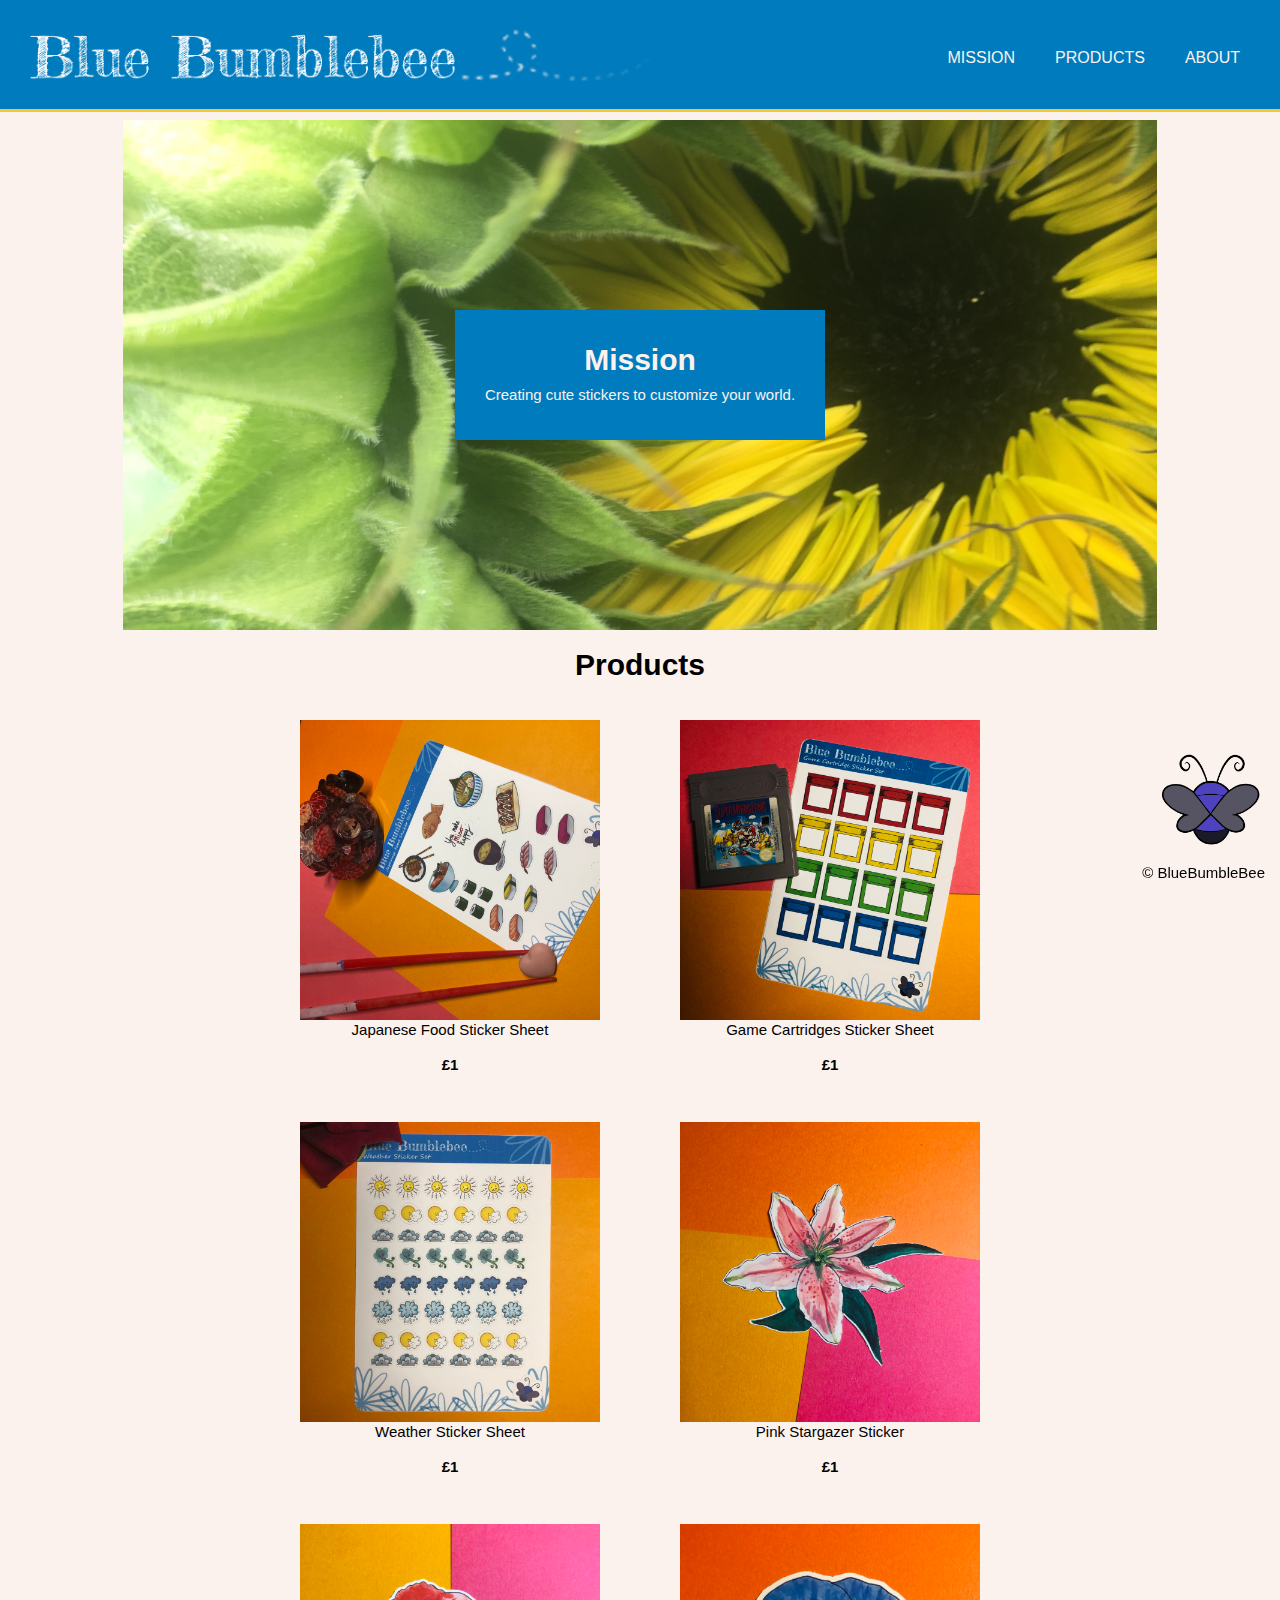
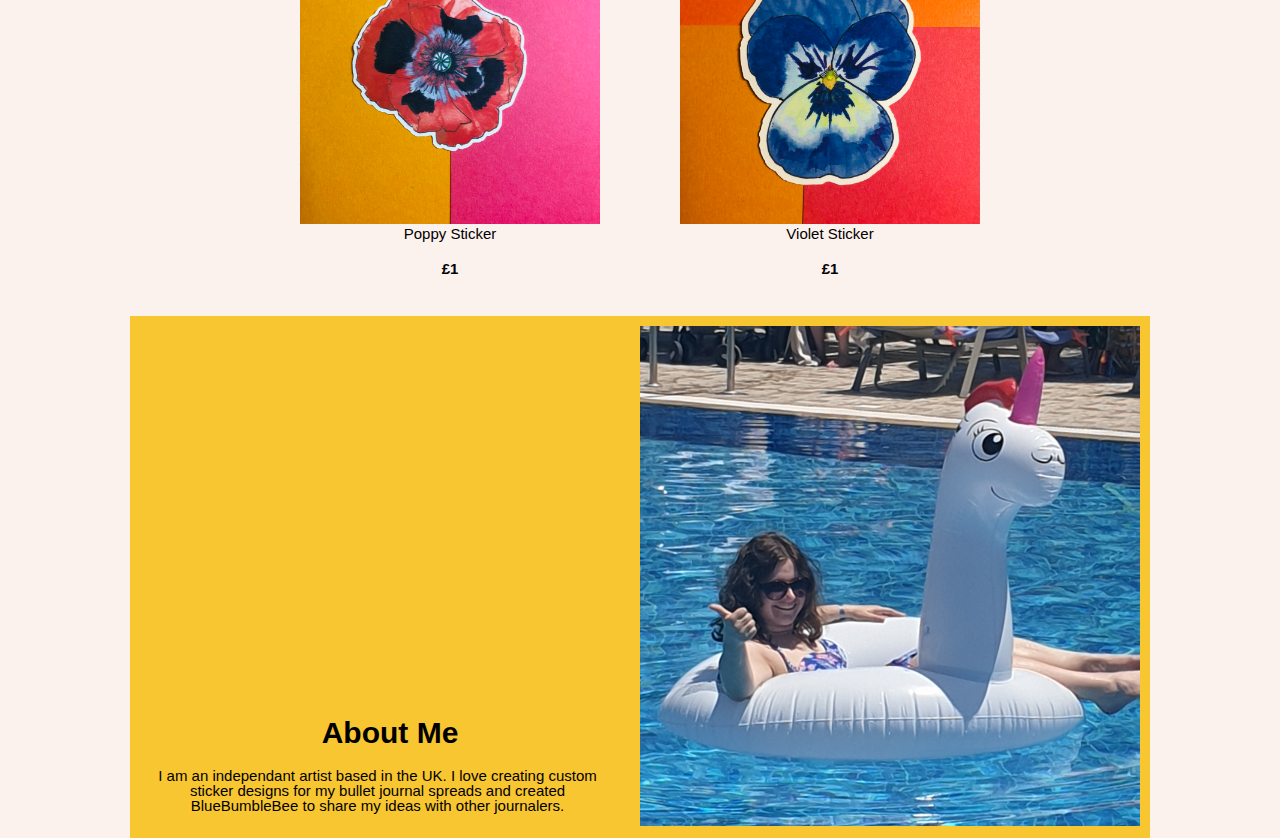
<file: BlueBumbleBee/index.html>
<!DOCTYPE html>
<html>
    <head>
        <meta charset="utf-8">
        <meta name="viewport" content="width=device-width">
        <meta name="description" content="Cute independently crafted stickers">
        <meta name="keywods" content="stickers, bullet journal, journal">
        <meta name="author" content="Anni Frith">
        <title>BlueBumbleBee Stickers</title>
        <link href="style.css" rel="stylesheet" type="text/css">
        <script>
            changeBorder = (eleId) => {
                let x = document.getElementById(eleId);
                x.style.outline = '3px solid';
                x.style.outlineColor = '#F8C630';
            };

            undoBorder = (eleId) => {
                let x = document.getElementById(eleId);
                x.style.outline = 'none';
            }
        </script>
    </head>

    <body>
        <header>
            <div class="headbox">       
                    <img src="media/logo.png" id="logo">  
         
                <nav>
                    <ul>
                        <li><a href="#mission">Mission</a></li>
                        <li><a href="#products">Products</a></li>
                        <li><a href="#about">About</a></li>
                    </ul>
                </nav>
            </div>
        </header>

        <section class="content">
            <div id="mission" class="container">
            <div class="missiontxt">
                <h1>Mission</h1>
                <p>Creating cute stickers to customize your world.</p>                    
            </div>
            </div>
       
                           
            <section id="products">
                <h1>Products</h1> 
                <div class="container">                
                <figure class="item" >
                    <img onmouseover="changeBorder(this.id)" onmouseout="undoBorder(this.id)" src="media/japfood sheet.jpg" id="jap">
                    <figcaption>Japanese Food Sticker Sheet</figcaption>
                    <h4 class="price">£1</h4>
                </figure>
                <figure class="item">
                    <img src="media/multicol cart sheet.jpg"onmouseover="changeBorder(this.id)" onmouseout="undoBorder(this.id)" id="cart">
                    <figcaption>Game Cartridges Sticker Sheet</figcaption>
                    <h4 class="price">£1</h4>
                </figure>
                <figure class="item">
                    <img src="media/weathersheet.jpg" onmouseover="changeBorder(this.id)" onmouseout="undoBorder(this.id)" id="weather">
                    <figcaption>Weather Sticker Sheet</figcaption>
                    <h4 class="price">£1</h4>
                </figure>                        
                <figure class="item">
                    <img src="media/lily.jpg" onmouseover="changeBorder(this.id)" onmouseout="undoBorder(this.id)" id="lily">
                    <figcaption>Pink Stargazer Sticker</figcaption>
                    <h4 class="price">£1</h4>
                </figure>
                <figure class="item">
                    <img src="media/poppy.JPEG" onmouseover="changeBorder(this.id)" onmouseout="undoBorder(this.id)" id="poppy">
                    <figcaption>Poppy Sticker</figcaption>
                    <h4 class="price">£1</h4>
                </figure>
                <figure class="item">
                    <img src="media/violet.JPEG" onmouseover="changeBorder(this.id)" onmouseout="undoBorder(this.id)" id="violet">
                    <figcaption>Violet Sticker</figcaption>
                    <h4 class="price">£1</h4>
                </figure>          
            </div>
        </section>
            
        <section id="about">
                <div class="abouttext">
                    <h1>About Me</h1>
                <p>I am an independant artist based in the UK. I love creating custom sticker designs for my bullet journal spreads and created BlueBumbleBee to share my ideas with other journalers.</p>
                </div>
                <div class="me"><img src="media/me.jpg"></div>
        </section>
    </section>
    </body>
    <footer>
        <br>
        <div id="bee">
        <img src="media/bee.png" class="bee">
        <p>	&#169; BlueBumbleBee</p></div>
    </footer>


</html>
</file>
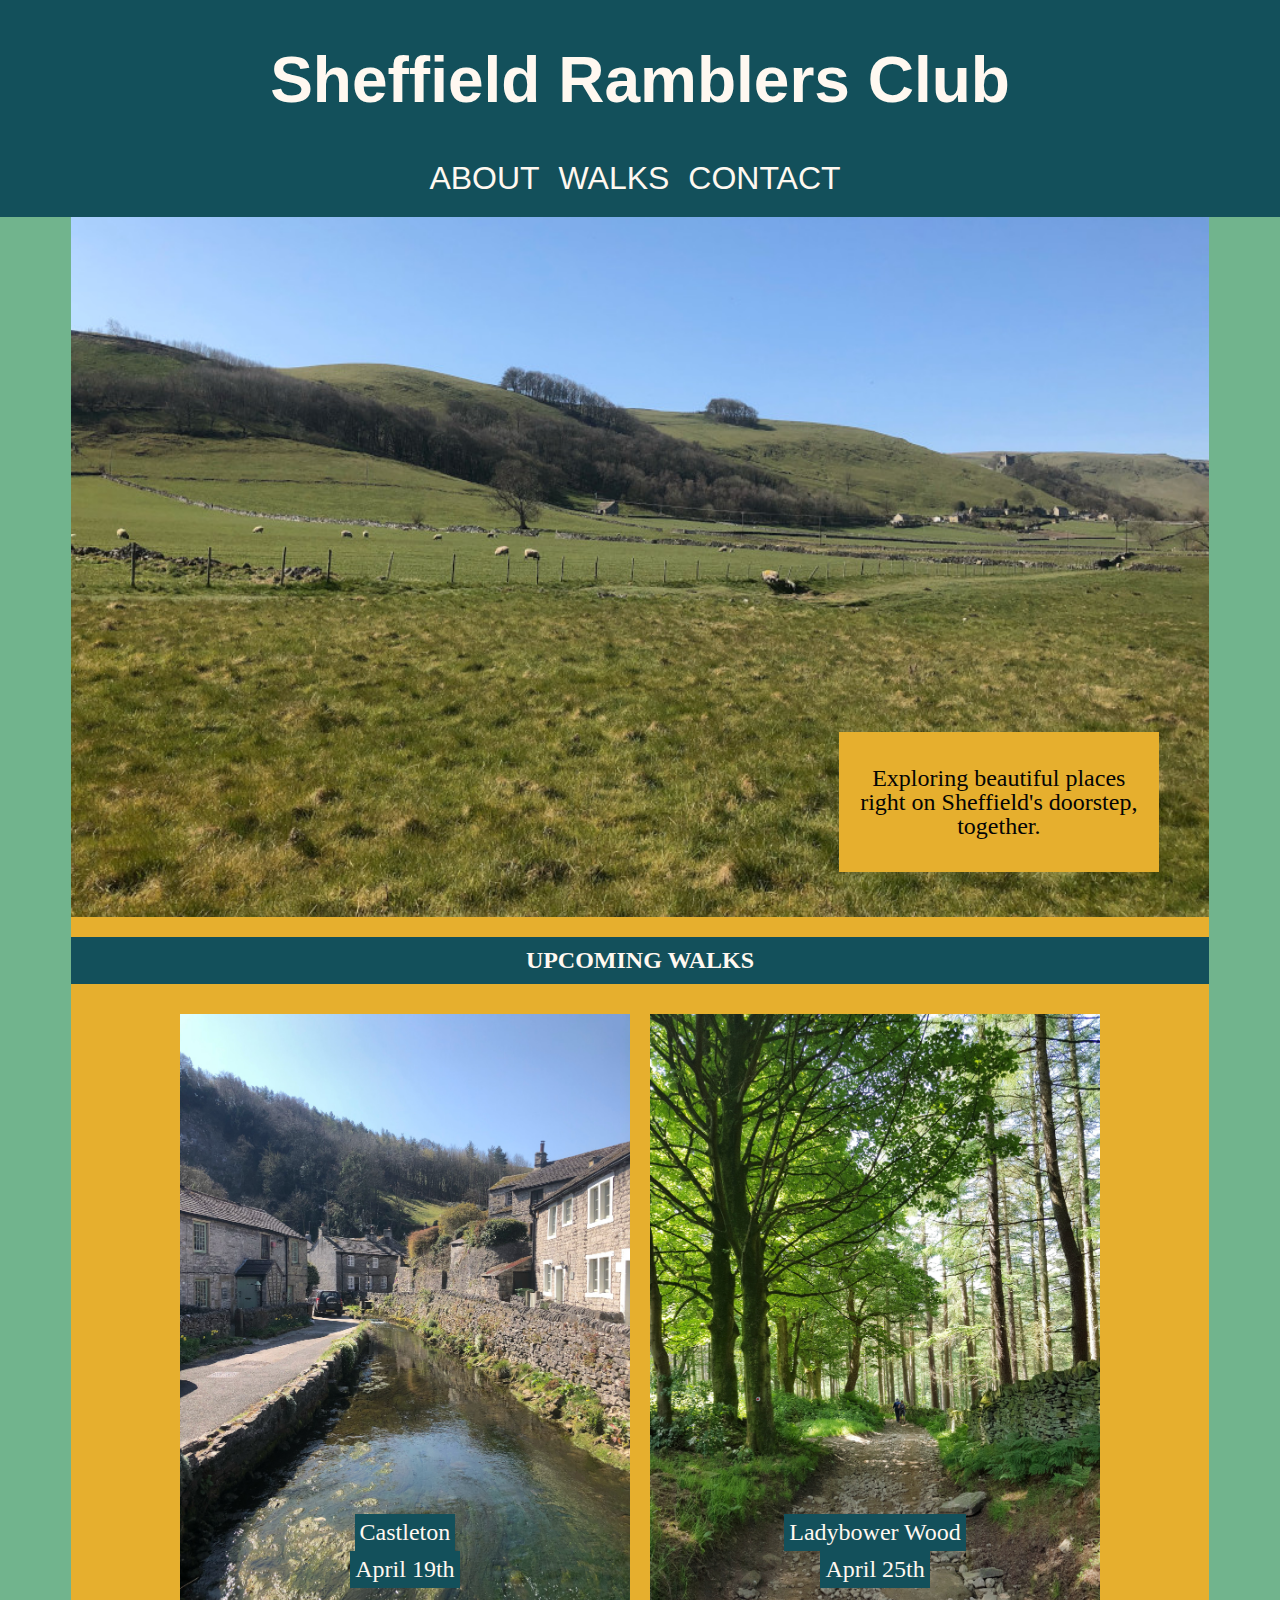
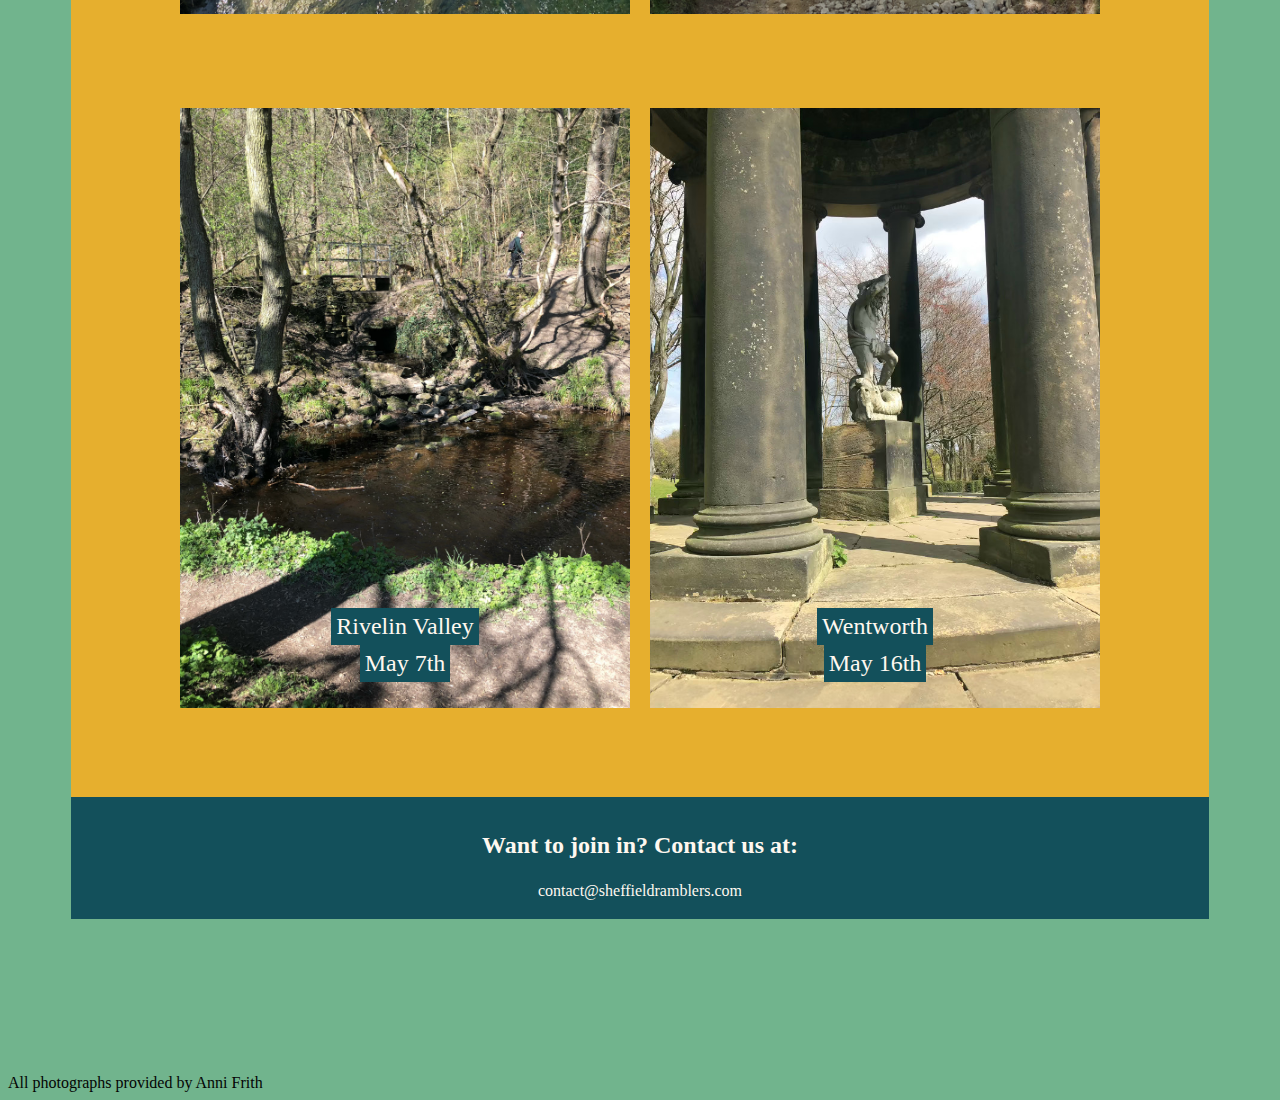
<file: Ramblers-Site/index.html>
<!DOCTYPE html>
<html>
    <head>
        <title>Sheffield Ramblers Club</title>
        <link href="style.css" rel="stylesheet" type="text/css">
    </head>
    <header>
        <h1>Sheffield Ramblers Club</h1>
        <nav>            
                <a href="#about">About</a>
                <a href="#walks">Walks</a>
                <a href="#contact">Contact</a>
            
        </nav>
    </header>
    <div class="wrapper">
        <body>
            <section id="about">
                <img src="images/landscape.jpg" id="topimg">
                <div id="aboutbox">
                <p>Exploring beautiful places right on Sheffield's doorstep, together.</p>
            </div>
            </section>
            <section id="walks">
               
                <h2 id="walktitle">UPCOMING WALKS</h2>
                <div class="walkbox">
                    <figure>
                        <img src="images/castleton.jpg">
                        <figcaption><span>Castleton</span></figcaption>
                        <figcaption><span>April 19th</span></figcaption>
                    </figure>
                
                <figure>
                    <img src="images/ladybower.jpg">
                    <figcaption><span>Ladybower Wood</span></figcaption>
                    <figcaption><span>April 25th</span></figcaption>
                </figure>
                
                <figure>
                    <img src="images/rivelin.jpg">
                    <figcaption><span>Rivelin Valley</span></figcaption>
                    <figcaption><span>May 7th</span></figcaption>
                </figure>

                <figure>
                    <img src="images/wentworth.jpg">
                    <figcaption><span>Wentworth</span></figcaption>
                    <figcaption><span>May 16th</span></figcaption>
                </figure>
            </div>
            </section>

            <section id="contact">
                <h2>Want to join in? Contact us at:</h2>
                <span>contact@sheffieldramblers.com</span>
            </section>

        </body>
    </div>
    <footer>
        <span>All photographs provided by Anni Frith</span>
    </footer>

</html>
</file>
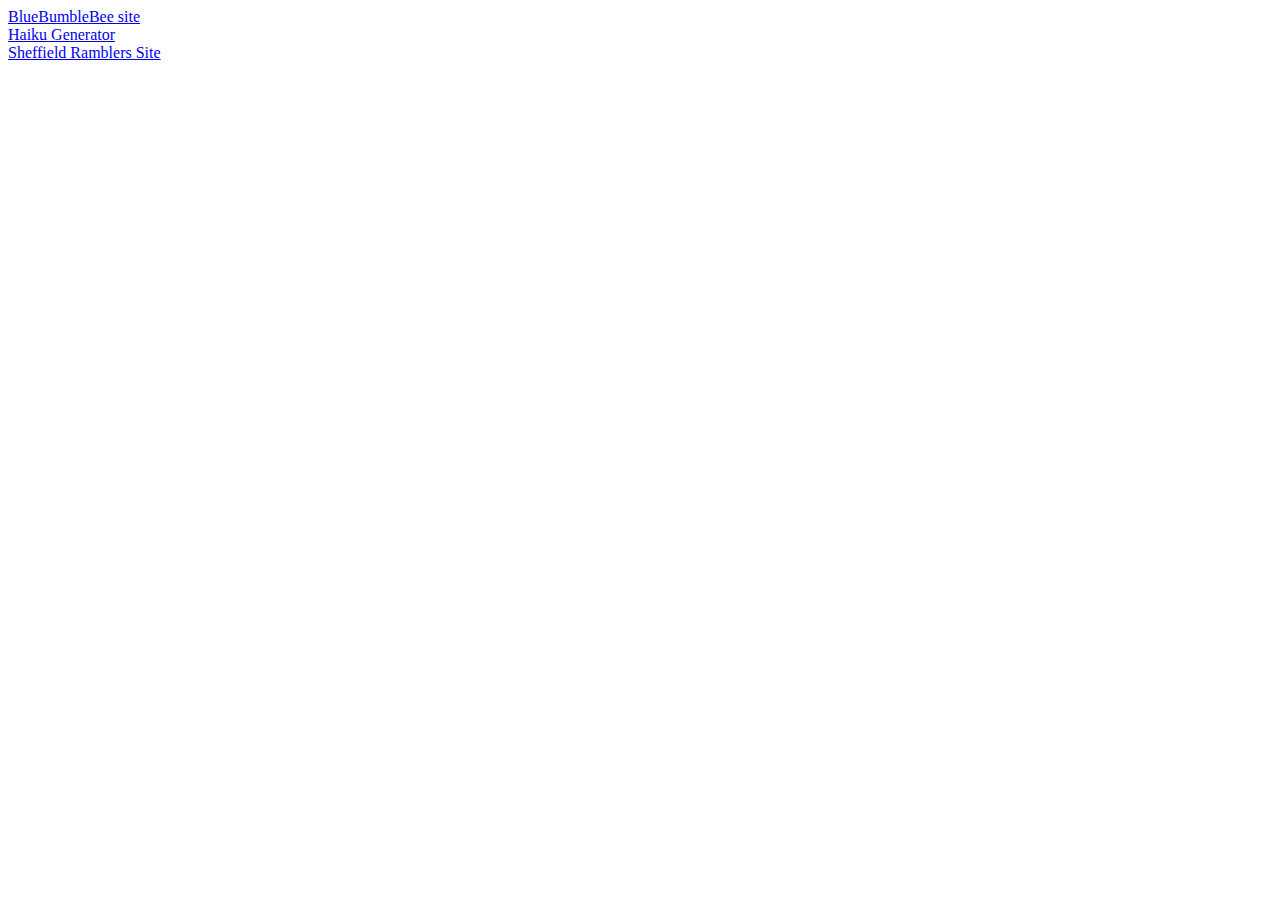
<file: main.html>
<!DOCTYPE html>
<html>
    <body>
        <a href="BlueBumbleBee/BlueBumbleBee/index.html">BlueBumbleBee site</a><br>
        <a href="Haiku-Generator/index.html">Haiku Generator</a><br>
        <a href="Ramblers-Site/index.html">Sheffield Ramblers Site</a><br>
    </body>
</html>
</file>
<file: BlueBumbleBee/style.css>
body {
    background-color: #FBF2EE;
    font: 15px / 1 Arial, Helvetica, sans-serif;
    padding: 0;
    margin: auto;
}

/* global */
.container {
    max-width: 80%;
    display: flex;
    overflow: visible;
    align-content:  center;
    justify-content: center;
    margin: auto;
    padding: 5px;
    flex-wrap: wrap;
    text-align: center;
}

/* header */
header {
    background-color: #007CBE;
    color: #FBF2EE;
    padding-top: 20px;
    padding-bottom: 20px;
    min-height: 60px;
    border-bottom: #F8C630 3px solid;
    display: inline-flex;
 
   
    width: 100%;
    position: fixed;
    top: 0px;
    z-index: 1;
}

#logo {
    max-width: 50%;
    align-self: start;
    padding-left: 20px;
}

header a {
    color: #FBF2EE;
    text-decoration: none;
    text-transform: uppercase;
    font-size: 16px;
}

header ul {
    justify-content: center;
    display: inline-flex;
    margin-right: 20px;
    list-style-type: none;
}

header li {
    padding: 0 20px 0 20px;
}

header #logo {
    float: left;
}

nav {
    float: right;
    margin-top: 15px;
   
}

.content {
    position: relative;
    top: 120px;
}

.missiontxt {
    display: flex;
    background-color: #007CBE;
    color: #FBF2EE;
    text-align: center;
    max-width: fit-content;
    justify-content: center;
    margin: auto;
    padding: 30px;
    flex-direction: column;
    line-height: 0;
   
}

#mission {
    background-image: url(media/sunflower.JPG);
    background-size: cover;
    background-position: center;
    background-position-y: 25%;
    min-height: 500px;
    width: 100%;
}

h1 {
    text-align: center;
    font-size: 2em;
}

#products img {
    max-width: 300px;
  
}

#about {
    padding: 10px;
    margin: auto;
    background-color: #F8C630;
    max-width: 1000px;
    display: flex;
    align-content: center;
    justify-content: flex-end;
  
    
}

#about p {
   
    width: 95%;
    text-align: center;
    align-self: center;
    
}

#about img {
    object-fit: contain;
}

.abouttext {
    align-self: end;
}

colorideas {
    color: #F8C630;
    color: #0D160B;
    background-color: #FBF2EE;
}

#bee {
    text-align: right;
    margin: 5px;
    position: fixed;
    bottom: 0px;
    right: 10px;
}

.bee {
    min-height: 50px;
    max-height: 100px;
}

@media only screen and (max-width: 700px) {

    #about {
        flex-direction: column;
        align-content: center;
        justify-content: center;
    }

    img {
        width: 100%;
    }

    .bee {
        max-height: 50px;
        max-width: 50px;
    }

    footer p {
        display: none;
    }

    .headbox {
        display: block;
        min-height: none;
        margin: 0;
        padding: 5px;
    }

    #logo {
        position: relative;
        left: 140px;
   
    }

    .headbox ul {
        position: relative;
        right: 100px;
    }
}
</file>
<file: Ramblers-Site/style.css>
html {
    background-color: #71B48D;
    color: #040404;
    margin-bottom: 0;
    scroll-padding-top: 200px;
    font-family: Georgia, 'Times New Roman', Times, serif;
}

header {
    background-color: #13505B;
    width: 100%;
    position: fixed;
    top: 0px;
    right: 0px;
    color: #FFF8F0;
    text-align: center;
    font-size: 2rem;
    padding-bottom: 20px;
    z-index: 1;
    font-family: Arial, Helvetica, sans-serif;
}

nav {
    display: inline;
    text-transform: uppercase;
}

nav a {
    margin-right: 10px;
    text-decoration: none;
    color: #FFF8F0;
  
}

.wrapper {
    width: 90%;
    margin: 0px auto;
    height: fit-content;
    overflow: hidden;
}

#topimg {
    width: 100%;
    height: 900px;
    object-fit: cover;
    margin: 10px auto;
}

#aboutbox {
    background-color: #E6AF2E;
    font-size: 1.5rem;
    text-align: center;
    width: 300px;
    padding: 10px;
    line-height: 1.5rem;
    float: right;
    position: relative;
    top: -200px;
    right: 50px;
}

#walks {
    background-color: #E6AF2E;
    width: 100%;
    display: inline-block;
    text-align: center;
    position: relative;
    top: -155px;
}

.walkbox {
    display: flex;
    font-size: 1.5rem;
    margin: 5px;
    align-items: flex-end;
    flex-wrap: wrap;
    justify-content: center;
}

.walkbox img {
    max-height: 600px;
    object-fit: cover;
    vertical-align: top;
}

h2 {
    background-color: #13505B;
    color: #FFF8F0;
    padding: 10px;
}


figure {
    margin: 10px;
}

figcaption {
    background-color: #13505B;
    color: #FFF8F0;
    margin: auto;
    width: fit-content;
    padding: 5px;
    position: relative;
    top: -100px;
  
}

#contact {
    background-color: #13505B;
    color: #FFF8F0;
    position: relative;
    top: -155px;
    text-align: center;
    padding: 10px;
    padding-bottom: 20px;
    line-height: 1rem;
}

@media only screen and (max-width: 1024px) {
    
    header {
        font-size: 1rem;
    }

    #aboutbox {
        position: relative;
        top: -200px;
        font-size: 1rem;
    }

    .walkbox img {
        width: 100%;
        height: 100%;
        
    }

    @media only screen and (max-width: 250px) {

        .wrapper {
            margin: 0;
            width: 100%;
        }
    
        section#about {
            display: flex;
            align-content: center;
            justify-content: center;
            flex-wrap: wrap;
        }
    
        .walkbox img {
           
        
        }

        #aboutbox {
            right: 0;
            top: 0;
        }
    }

}
</file>
